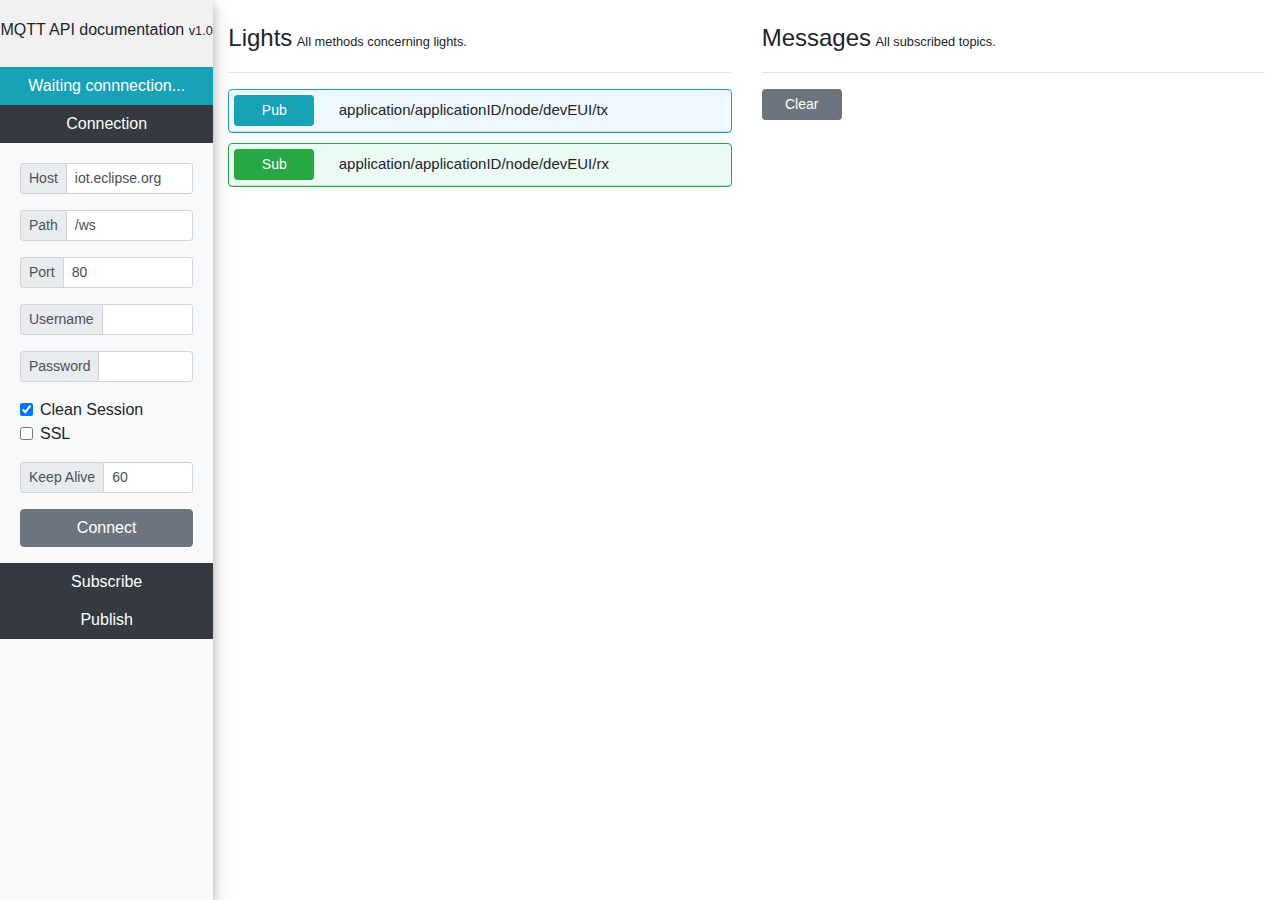
<file: index.html>
<!doctype html>
<html lang="en">
  <head>
    <meta charset="utf-8">
    <meta name="viewport" content="width=device-width, initial-scale=1, shrink-to-fit=no">

    <link rel="stylesheet" href="css/bootstrap.min.css">
    <link rel="stylesheet" href="css/bootstrap-callout.css">
    <link rel="stylesheet" href="css/mqtt_message.css">
    <link rel="stylesheet" href="css/style.css">

    <title>MQTT API documentation</title>
  </head>
  <body>



<div class="container-fluid">
  
  <div class="row">
    <div class="col-2 sidebar bg-light">

        <div class="row sidebar-brand">
	    <h6>MQTT API documentation <small>v1.0</small></h6>
        </div>
        <div class="row">
            <button id="mqtt_state_indicator" class="btn btn-info btn-block sidebar-button">Waiting connnection...</button>
        </div>

        <div class="row">
            <button class="btn btn-dark btn-block sidebar-button" data-toggle="collapse" href="#con_tab">Connection</button>
        </div>
        <div class="row collapse show sidebar-content" id="con_tab">
            <div class="input-group input-group-sm mb-3">
              <div class="input-group-prepend">
                <span class="input-group-text" id="urladdon">Host</span>
              </div>
              <input type="text" class="form-control" id="urlInput" aria-describedby="urladdon" value="iot.eclipse.org">
            </div>

            <div class="input-group input-group-sm mb-3">
              <div class="input-group-prepend">
                <span class="input-group-text" id="pathaddon">Path</span>
              </div>
              <input type="text" class="form-control" id="pathInput" aria-describedby="pathaddon" value="/ws">
            </div>

            <div class="input-group input-group-sm mb-3">
              <div class="input-group-prepend">
                <span class="input-group-text" id="portaddon">Port</span>
              </div>
              <input type="text" class="form-control" id="portInput" aria-describedby="portaddon" value="80">
            </div>

            <div class="input-group input-group-sm mb-3">
              <div class="input-group-prepend">
                <span class="input-group-text" id="useraddon">Username</span>
              </div>
              <input type="text" class="form-control" id="userInput" aria-describedby="useraddon">
            </div>

            <div class="input-group input-group-sm mb-3">
              <div class="input-group-prepend">
                <span class="input-group-text" id="pwaddon">Password</span>
              </div>
              <input type="password" class="form-control" id="pwInput" aria-describedby="pwaddon">
            </div>

            <div class="form-group input-group-sm mb-3">
              <div class="form-check">
                <input class="form-check-input" type="checkbox" id="cleanSessionInput" checked>
                <label class="form-check-label" for="cleanSessionInput">Clean Session</label>
              </div>
              <div class="form-check">
                <input class="form-check-input" type="checkbox" id="sslInput">
                <label class="form-check-label" for="sslInput">SSL</label>
              </div>
            </div>

            <div class="input-group input-group-sm mb-3">
              <div class="input-group-prepend">
                <span class="input-group-text" id="kaaddon">Keep Alive</span>
              </div>
              <input type="text" class="form-control" id="keepAliveInput" aria-describedby="kaaddon" value="60">
            </div>

            <div class="form-group input-group mb-3">
                <button id="connect_button" type="button" class="btn btn-secondary btn-block">Connect</button>
            </div>
      </div>
      <div class="row">
        <button class="btn btn-dark btn-block sidebar-button" data-toggle="collapse" href="#sub_tab">Subscribe</button>
      </div>
      <div class="row">
        <button class="btn btn-dark btn-block sidebar-button" data-toggle="collapse" href="#pub_tab">Publish</button>
      </div>
  </div>

  <div class="col-5" style="padding-top: 20px;">

    <div class="model-section">
        <div class="model-tag">
            <a>Lights</a>
            <small>All methods concerning lights.</small>
            <hr>
        </div>

        <div class="card model-card border-info">
            <div class="card-header model-header model-header-pub" id="headingOne" data-toggle="collapse" data-target="#collapseOne" aria-expanded="true" aria-controls="collapseTwo">
                <button class="btn btn-info btn-sm model-method">Pub</button>
                <span class="model-path">application/applicationID/node/devEUI/tx</span>
            </div>
            <div id="collapseOne" class="collapse" aria-labelledby="headingOne">
                <div class="card-body model-content">

                    <h5>Topic members</h5>
                    <hr>
                    <dl class="row">
                      <dt class="col-sm-5">applicationID</dt>
                      <dd class="col-sm-7"><input type="text" name="applicationID" class="form-control model-topic-input" placeholder="ID of the application"></dd>

                      <dt class="col-sm-5">devEUI</dt>
                      <dd class="col-sm-7"><input type="text" name="devEUI" class="form-control model-topic-input" placeholder="ID of the device"></dd>
                    </dl>

                    <h5>Payload Required fields</h5>
                    <hr>
                    <dl class="row">
                      <dt class="col-sm-5">luminosity</dt>
                      <dd class="col-sm-7"><input type="text" name="luminosity" class="form-control model-field-required" placeholder="Luminosity (0-255)"></dd>

                      <dt class="col-sm-5">color</dt>
                      <dd class="col-sm-7"><input type="text" name="color" class="form-control model-field-required" placeholder="Color (#xxyyzz)"></dd>
                    </dl>

                    <h5>Payload Optional fields</h5>
                    <hr>
                    <dl class="row">
                      <dt class="col-sm-5">period</dt>
                      <dd class="col-sm-7"><input type="text" name="period" class="form-control model-field-optional" placeholder="Duration of switch on state (ms))"></dd>

                      <dt class="col-sm-5">state_on_poweron</dt>
                      <dd class="col-sm-7"><input type="text" name="state_on_poweron" class="form-control model-field-optional" placeholder="State when power on (on/off)"></dd>
                      
                    </dl>
                    <button class="btn btn-info btn-sm btn-block publish_button">Publish</button>
                </div>
            </div>
        </div>

        <div class="card model-card border-success">
            <div class="card-header model-header model-header-sub" id="headingTwo" data-toggle="collapse" data-target="#collapseTwo" aria-expanded="true" aria-controls="collapseTwo">
                <button class="btn btn-success btn-sm model-method">Sub</button>
                <span class="model-path">application/applicationID/node/devEUI/rx</span>
            </div>
            <div id="collapseTwo" class="collapse" aria-labelledby="headingTwo">
                <div class="card-body model-content">

                    <h5>Topic members</h5>
                    <hr>
                    <dl class="row">
                      <dt class="col-sm-5">applicationID</dt>
                      <dd class="col-sm-7"><input name="applicationID" type="text" class="form-control model-topic-input" placeholder="ID of the application"></dd>

                      <dt class="col-sm-5">devEUI</dt>
                      <dd class="col-sm-7"><input name="devEUI" type="text" class="form-control model-topic-input" placeholder="ID of the device"></dd>
                    </dl>

                    <button class="btn btn-success btn-sm btn-block subscribe_button">Subscribe</button>
                </div>
            </div>
        </div>

    </div>
  </div>

  <div class="col-5" style="padding-top: 20px;">
        <div class="model-tag">
            <a>Messages</a>
            <small>All subscribed topics.</small>
            <hr>
        </div>

    <button id="clear_button" type="button" class="btn btn-secondary btn-sm btn-custom">Clear</button>
    <div id="mqtt_message_stream" style="padding-top: 20px;"></div>

  </div>
</div>
</div>

    <script src="js/jquery-3.2.1.slim.min.js"></script>
    <script src="js/popper.min.js"></script>
    <script src="js/bootstrap.min.js"></script>
    <script src="js/mqttws31.min.js"></script>
    <script src="js/websocket_client.js"></script>

    <script>
      $( ".subscribe_button" ).click(function() {
        var model = $( this ).closest( ".model-card" );
        var model_path = model.find( ".model-path" ).html();
        var model_topic_input = model.find( ".model-topic-input" );

		$( model_topic_input ).each(function( index ) {
			model_path = model_path.replace( this.name, this.value );
		});
        
        websocketclient.subscribe(model_path);
      });

      $( ".publish_button" ).click(function() {
        var model = $( this ).closest( ".model-card" );
        var model_path = model.find( ".model-path" ).html();
        var model_topic_input = model.find( ".model-topic-input" );
        var model_fields_required = model.find( ".model-field-required" );
        var model_fields_optional = model.find( ".model-field-optional" );

		$( model_topic_input ).each(function( index ) {
			model_path = model_path.replace( this.name, this.value );
		});

        console.log(model_fields_required);
        var payload = {};
		$( model_fields_required ).each(function( index ) {
			payload[this.name] = this.value;
		});

		$( model_fields_optional ).each(function( index ) {
			payload[this.name] = this.value;
		});

        websocketclient.publish(model_path, JSON.stringify(payload));
      });

      $( "#connect_button" ).click(function() {
        websocketclient.connect();
      });

      $( "#clear_button" ).click(function() {
        $( "#mqtt_message_stream" ).empty();
      });
    </script>

  </body>
</html>
</file>
<file: css/mqtt_message.css>
.mqtt-message {
    padding: 10px;
    margin-bottom: 10px;
    border: 1px solid #eee;
    border-left-width: 5px;
    border-radius: 3px;
}

.mqtt-message-title {
    color: grey;
    display: inline-block;
    width: 150px;
}

.mqtt-message-default {
    border-left-color: #777;
}

.mqtt-message-primary {
    border-left-color: #428bca;
}

.mqtt-message-success {
    border-left-color: #5cb85c;
}

.mqtt-message-danger {
    border-left-color: #d9534f;
}

.mqtt-message-warning {
    border-left-color: #f0ad4e;
}

.mqtt-message-info {
    border-left-color: #5bc0de;
}
</file>
<file: css/style.css>
.btn-custom {
	width: 80px;
}

.model-section {

}

.model-card {
	margin-top: 10px;
}

.model-header {
	padding:5px;
}

.model-header-sub {
	background: rgba(73,204,144,.1);
}

.model-header-pub {
	background: rgba(97,175,254,.1);
}

.model-tag {

}

.model-tag a {
	font-size: 24px;
	margin: 0 0 5px;
	color: #3b4151;
}

.model-method {
	margin-right: 20px;
	width: 80px;
}

.model-path {
	font-size: 15px;
	margin-right: 10px;
}

.model-description {

}

.model-content {

}

.sidebar {
	min-height: 100vh;
	box-shadow: 0 4px 8px 0 rgba(0, 0, 0, 0.2), 0 6px 20px 0 rgba(0, 0, 0, 0.19);
}

.sidebar-button {
	border-radius: 0;
}

.sidebar-content {
	padding-top: 20px;
	padding-left: 20px;
	padding-right: 20px;
}

.sidebar-brand {
  line-height: 50px;
  display: block;
  text-align: center;
  font-size: 16px;
  background-color: rgba(0,0,0,.03);
  padding-top: 20px;
  padding-bottom: 20px;
}
</file>
